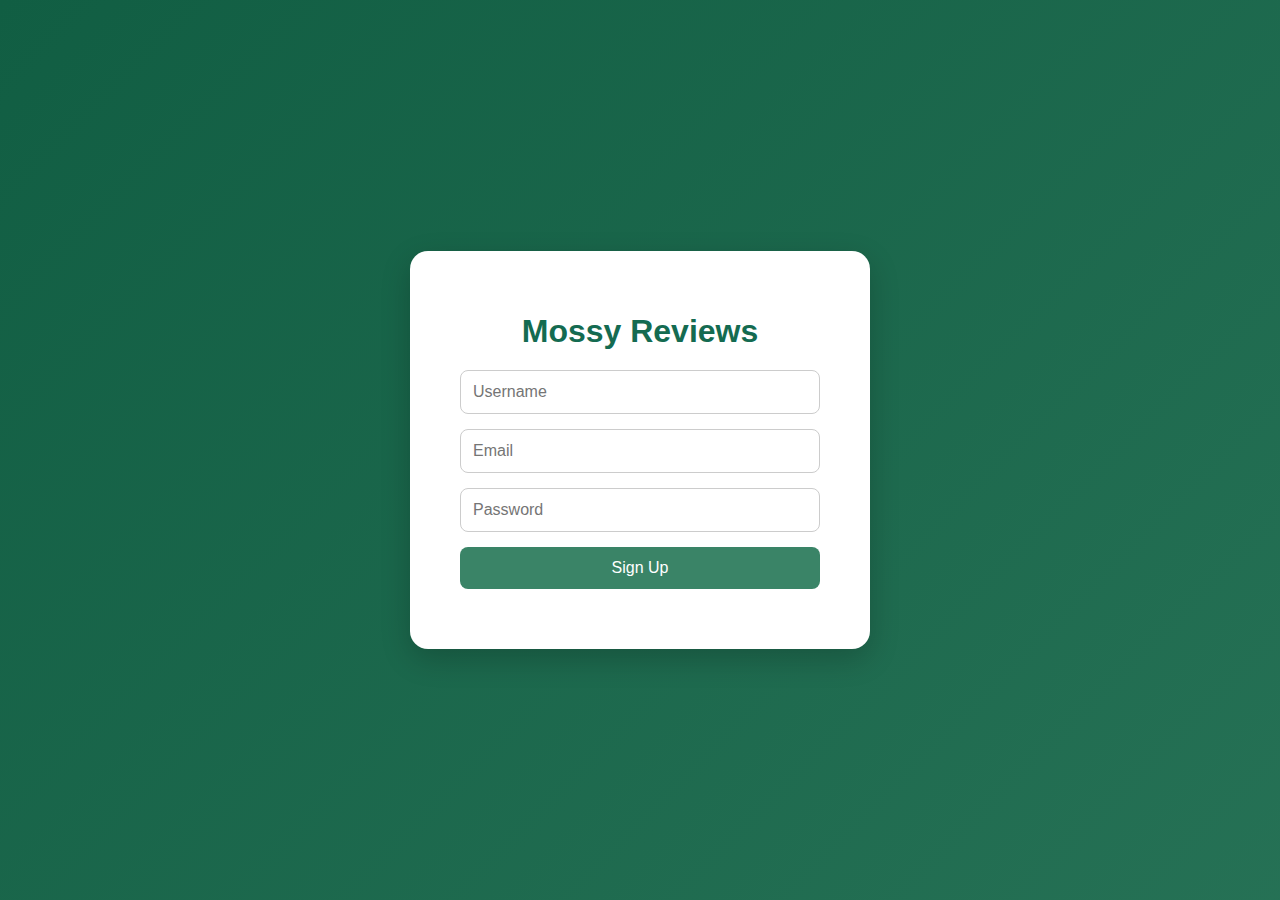
<file: Flask_PWA_Programming_For_The_Web_Task_Template/templates/index.html>
<!DOCTYPE html>
<html lang="en">
<head>
    <meta charset="UTF-8">
    <meta name="viewport" content="width=device-width, initial-scale=1.0">
    <title>Mossy Reviews | Sign Up</title>
    <style>
        body {
            font-family: "Segoe UI", sans-serif;
            background: linear-gradient(135deg, #115e43, #3a8467, #4a9275);
            background-size: 400% 400%;
            animation: gradientMove 15s ease infinite;
            display: flex;
            align-items: center;
            justify-content: center;
            height: 100vh;
            margin: 0;
            color: #1b4d3e;
        }

        @keyframes gradientMove {
            0% { background-position: 0% 50%; }
            50% { background-position: 100% 50%; }
            100% { background-position: 0% 50%; }
        }

        .container {
            background-color: #ffffff;
            padding: 40px 50px;
            border-radius: 18px;
            box-shadow: 0 10px 30px rgba(0, 0, 0, 0.2);
            width: 360px;
            text-align: center;
        }

        h1 {
            color: #146b51;
            margin-bottom: 20px;
        }

        form {
            display: flex;
            flex-direction: column;
            gap: 15px;
        }

        input {
            padding: 12px;
            font-size: 1em;
            border: 1px solid #ccc;
            border-radius: 8px;
            transition: border-color 0.2s;
        }

        input:focus {
            border-color: #3a8467;
            outline: none;
        }

        button {
            padding: 12px;
            background-color: #3a8467;
            color: white;
            border: none;
            border-radius: 8px;
            font-size: 1em;
            cursor: pointer;
            transition: background-color 0.2s, transform 0.2s;
        }

        button:hover {
            background-color: #2f6e57;
            transform: translateY(-2px);
        }

        .message {
            margin-top: 20px;
            color: #146b51;
            font-size: 1em;
            font-weight: 500;
        }

        .greeting {
            font-size: 1.2em;
            font-weight: 600;
            color: #115e43;
        }

        .logout-btn {
            margin-top: 20px;
            background-color: #e74c3c;
        }

        .logout-btn:hover {
            background-color: #c0392b;
        }
    </style>
</head>
<body>

    <div class="container" id="signup-container">
        <h1>Mossy Reviews</h1>
        <p id="greeting" class="greeting"></p>

        <form id="signup-form">
            <input type="text" id="username" placeholder="Username" required>
            <input type="email" id="email" placeholder="Email" required>
            <input type="password" id="password" placeholder="Password" required>
            <button type="submit">Sign Up</button>
        </form>

        <div class="message" id="message"></div>
        <button class="logout-btn" id="logout-btn" style="display:none;">Log Out</button>
    </div>

    <script>
        const signupForm = document.getElementById("signup-form");
        const message = document.getElementById("message");
        const greeting = document.getElementById("greeting");
        const logoutBtn = document.getElementById("logout-btn");

        // Check if user already signed up before
        const savedUser = localStorage.getItem("mossyUser");

        if (savedUser) {
            const user = JSON.parse(savedUser);
            signupForm.style.display = "none";
            greeting.textContent = `Welcome back, ${user.username}! 🌿`;
            logoutBtn.style.display = "block";
        }

        // Handle new sign up
        signupForm.addEventListener("submit", (e) => {
            e.preventDefault();

            const username = document.getElementById("username").value.trim();
            const email = document.getElementById("email").value.trim();
            const password = document.getElementById("password").value.trim();

            if (!username || !email || !password) {
                message.textContent = "Please fill in all fields.";
                return;
            }

            const user = { username, email, password };
            localStorage.setItem("mossyUser", JSON.stringify(user));

            message.textContent = "Account created successfully!";
            setTimeout(() => location.reload(), 1000);
        });

        // Log out button clears data
        logoutBtn.addEventListener("click", () => {
            localStorage.removeItem("mossyUser");
            location.reload();
        });
    </script>

</body>
</html>
</file>
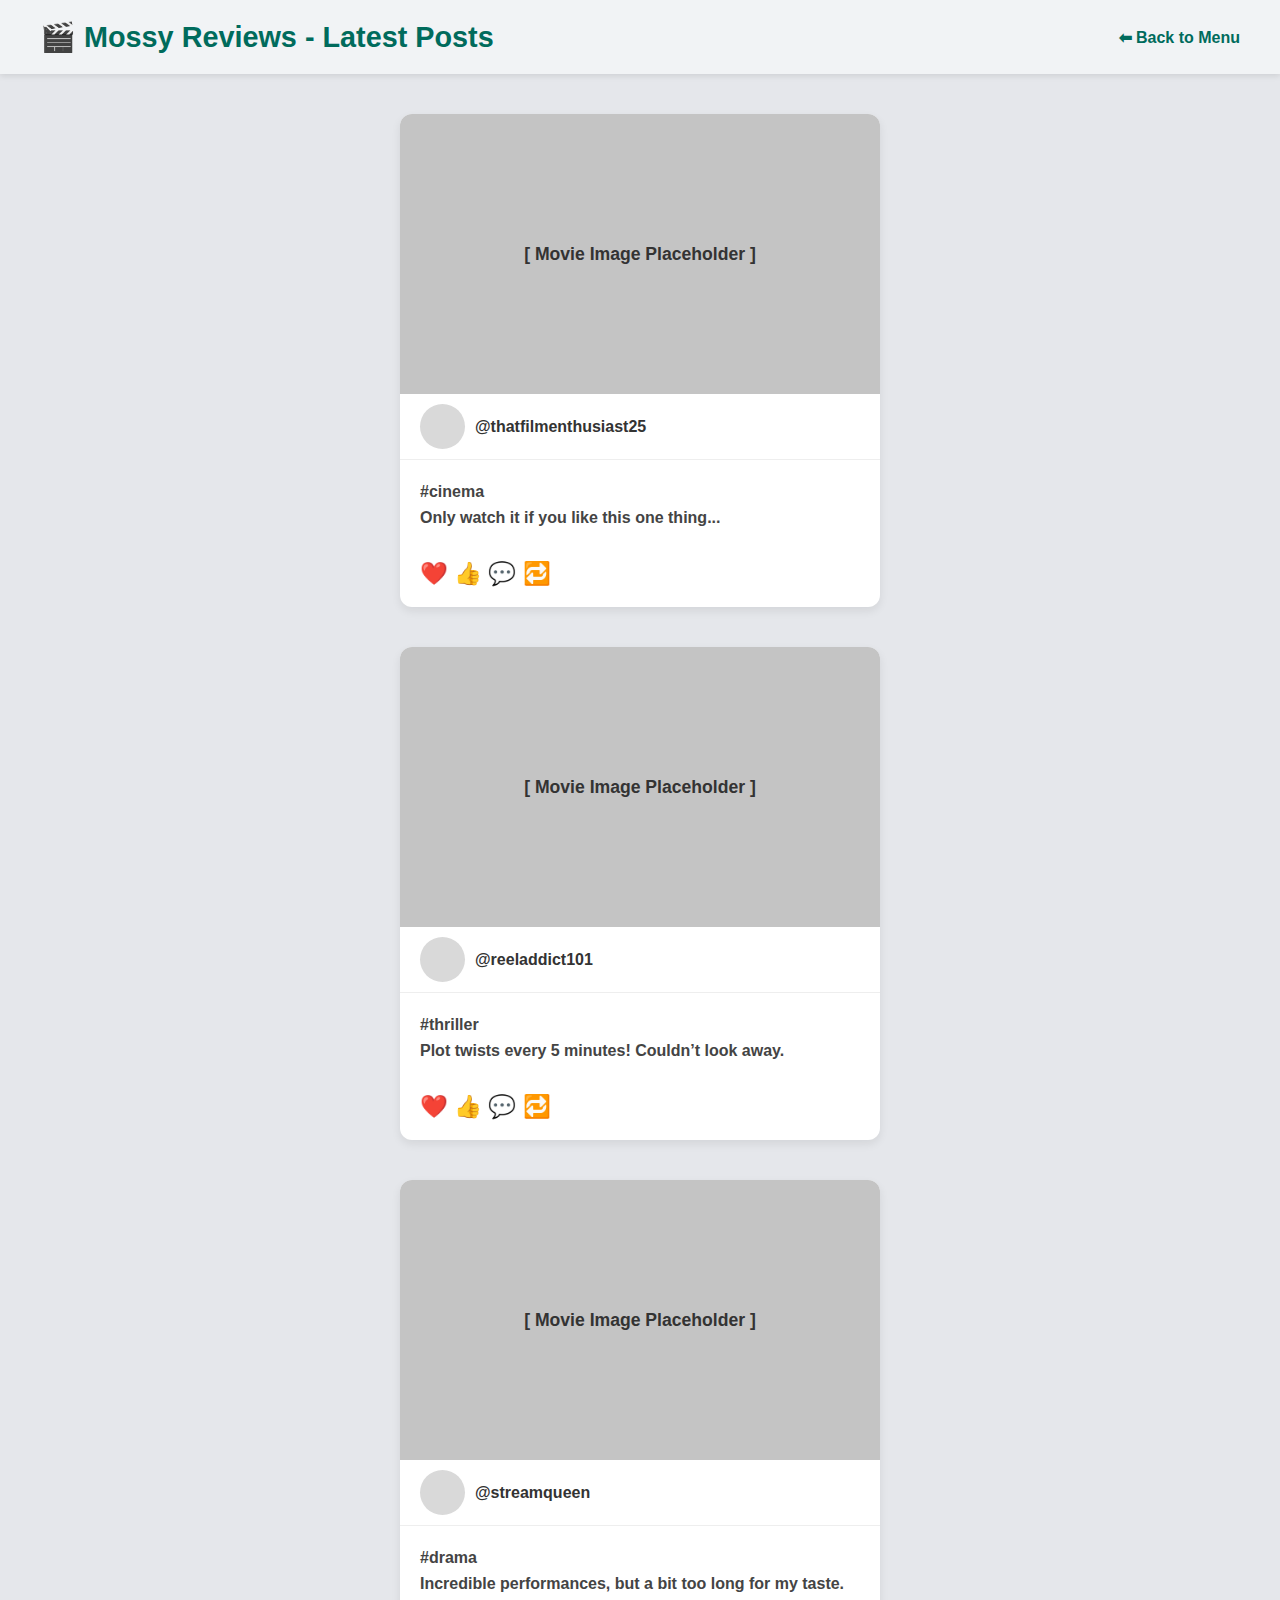
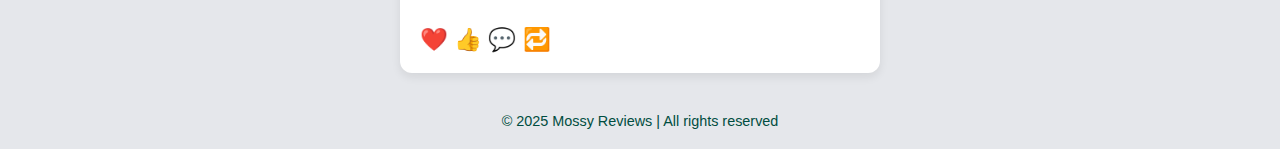
<file: Flask_PWA_Programming_For_The_Web_Task_Template/templates/index_copy1.html>
<!DOCTYPE html>
<html lang="en">
<head>
  <meta charset="UTF-8">
  <meta name="viewport" content="width=device-width, initial-scale=1.0">
  <title>Mossy Reviews - Latest Reviews</title>
  <style>
    body {
      background-color: #e5e7eb;
      font-family: Arial, sans-serif;
      margin: 0;
      padding: 0;
    }

    header {
      background-color: #f1f3f5;
      padding: 20px 40px;
      display: flex;
      align-items: center;
      justify-content: space-between;
      box-shadow: 0 2px 6px rgba(0, 0, 0, 0.1);
    }

    header h1 {
      color: #006b5c;
      font-size: 1.8rem;
      margin: 0;
    }

    .reviews-container {
      display: flex;
      flex-direction: column;
      align-items: center;
      margin-top: 40px;
      gap: 40px;
    }

    .post {
      background-color: white;
      width: 480px;
      border-radius: 12px;
      box-shadow: 0 4px 10px rgba(0, 0, 0, 0.08);
      overflow: hidden;
      transition: transform 0.3s ease;
    }

    .post:hover {
      transform: translateY(-5px);
    }

    .post-image {
      width: 100%;
      height: 280px;
      background-color: #c4c4c4; /* Placeholder for image */
      display: flex;
      align-items: center;
      justify-content: center;
      font-size: 1.1rem;
      color: #333;
      font-weight: bold;
    }

    .post-header {
      display: flex;
      align-items: center;
      padding: 10px 20px;
      border-bottom: 1px solid #eee;
    }

    .avatar {
      width: 45px;
      height: 45px;
      border-radius: 50%;
      background-color: #d9d9d9; /* Placeholder for avatar */
      margin-right: 10px;
    }

    .username {
      font-weight: bold;
      color: #333;
    }

    .post-content {
      padding: 15px 20px;
    }

    .post-content p {
      margin: 8px 0;
      font-size: 1rem;
      color: #444;
    }

    .hashtag {
      color: #555;
      font-weight: bold;
      font-size: 0.95rem;
    }

    .icons {
      display: flex;
      justify-content: flex-start;
      align-items: center;
      gap: 15px;
      padding: 10px 20px 20px;
      font-size: 1.4rem;
      color: #444;
    }

    footer {
      text-align: center;
      margin: 40px 0 20px;
      color: #004d40;
      font-size: 0.9rem;
    }
  </style>
</head>
<body>

  <header>
    <h1>🎬 Mossy Reviews - Latest Posts</h1>
    <a href="menu.html" style="color:#006b5c; text-decoration:none; font-weight:bold;">⬅ Back to Menu</a>
  </header>

  <div class="reviews-container">
    <!-- Post 1 -->
    <div class="post">
      <div class="post-image">[ Movie Image Placeholder ]</div>
      <div class="post-header">
        <div class="avatar"></div>
        <div class="username">@thatfilmenthusiast25</div>
      </div>
      <div class="post-content">
        <p class="hashtag">#cinema</p>
        <p><strong>Only watch it if you like this one thing...</strong></p>
      </div>
      <div class="icons">
        ❤️ 👍 💬 🔁
      </div>
    </div>

    <!-- Post 2 -->
    <div class="post">
      <div class="post-image">[ Movie Image Placeholder ]</div>
      <div class="post-header">
        <div class="avatar"></div>
        <div class="username">@reeladdict101</div>
      </div>
      <div class="post-content">
        <p class="hashtag">#thriller</p>
        <p><strong>Plot twists every 5 minutes! Couldn’t look away.</strong></p>
      </div>
      <div class="icons">
        ❤️ 👍 💬 🔁
      </div>
    </div>

    <!-- Post 3 -->
    <div class="post">
      <div class="post-image">[ Movie Image Placeholder ]</div>
      <div class="post-header">
        <div class="avatar"></div>
        <div class="username">@streamqueen</div>
      </div>
      <div class="post-content">
        <p class="hashtag">#drama</p>
        <p><strong>Incredible performances, but a bit too long for my taste.</strong></p>
      </div>
      <div class="icons">
        ❤️ 👍 💬 🔁
      </div>
    </div>
  </div>

  <footer>© 2025 Mossy Reviews | All rights reserved</footer>
</body>
</html>
</file>
